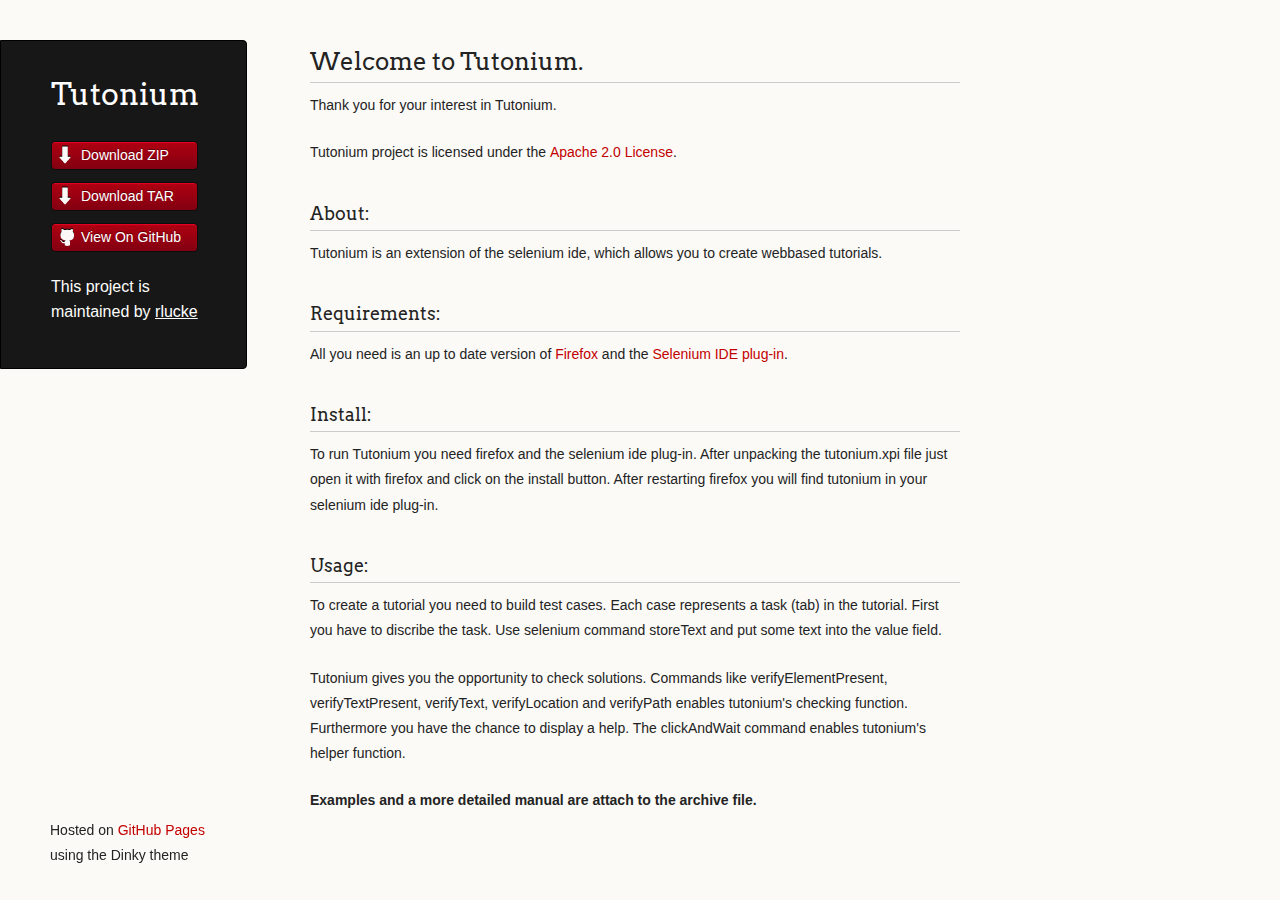
<file: index.html>
<!doctype html>
<html>
  <head>
    <meta charset="utf-8">
    <meta http-equiv="X-UA-Compatible" content="chrome=1">
    <title>Tutonium by rlucke</title>

    <link rel="stylesheet" href="stylesheets/styles.css">
    <link rel="stylesheet" href="stylesheets/pygment_trac.css">
    <script src="javascripts/scale.fix.js"></script>
    <meta name="viewport" content="width=device-width, initial-scale=1, user-scalable=no">
    <!--[if lt IE 9]>
    <script src="//html5shiv.googlecode.com/svn/trunk/html5.js"></script>
    <![endif]-->
  </head>
  <body>
    <div class="wrapper">
      <header>
        <h1 class="header">Tutonium</h1>
        <p class="header"></p>

        <ul>
          <li class="download"><a class="buttons" href="https://github.com/rlucke/tutonium/zipball/master">Download ZIP</a></li>
          <li class="download"><a class="buttons" href="https://github.com/rlucke/tutonium/tarball/master">Download TAR</a></li>
          <li><a class="buttons github" href="https://github.com/rlucke/tutonium">View On GitHub</a></li>
        </ul>

        <p class="header">This project is maintained by <a class="header name" href="https://github.com/rlucke">rlucke</a></p>


      </header>
      <section>
        <h2>
<a name="welcome-to-tutonium" class="anchor" href="#welcome-to-tutonium"><span class="octicon octicon-link"></span></a>Welcome to Tutonium.</h2>

<p>Thank you for your interest in Tutonium.</p>

<p>Tutonium project is licensed under the <a href="http://www.apache.org/licenses/LICENSE-2.0">Apache 2.0 License</a>. </p>

<h3>
<a name="about" class="anchor" href="#about"><span class="octicon octicon-link"></span></a>About:</h3>

<p>Tutonium is an extension of the selenium ide, which allows you 
to create webbased tutorials.</p>

<h3>
<a name="requirements" class="anchor" href="#requirements"><span class="octicon octicon-link"></span></a>Requirements:</h3>

<p>All you need is an up to date version of <a href="http://www.mozilla.org/de/firefox/">Firefox</a> and the <a href="http://docs.seleniumhq.org/download/">Selenium IDE plug-in</a>.</p>

<h3>
<a name="install" class="anchor" href="#install"><span class="octicon octicon-link"></span></a>Install:</h3>

<p>To run Tutonium you need firefox and the selenium ide plug-in. 
After unpacking the tutonium.xpi file just open it with firefox 
and click on the install button. After restarting firefox you 
will find tutonium in your selenium ide plug-in.</p>

<h3>
<a name="usage" class="anchor" href="#usage"><span class="octicon octicon-link"></span></a>Usage:</h3>

<p>To create a tutorial you need to build test cases. Each case 
represents a task (tab) in the tutorial. First you have to 
discribe the task. Use selenium command storeText and put some 
text into the value field.</p>

<p>Tutonium gives you the opportunity to check solutions. Commands
like verifyElementPresent, verifyTextPresent, verifyText, 
verifyLocation and verifyPath enables tutonium's checking 
function. Furthermore you have the chance to display a help. 
The clickAndWait command enables tutonium's helper function.</p>

<p><strong>Examples and a more detailed manual are attach to the archive file.</strong></p>
      </section>
      <footer>
        <p><small>Hosted on <a href="https://pages.github.com">GitHub Pages</a> using the Dinky theme</small></p>
      </footer>
    </div>
    <!--[if !IE]><script>fixScale(document);</script><![endif]-->
		
  </body>
</html>
</file>
<file: stylesheets/pygment_trac.css>
.highlight  { background: #ffffff; }
.highlight .c { color: #999988; font-style: italic } /* Comment */
.highlight .err { color: #a61717; background-color: #e3d2d2 } /* Error */
.highlight .k { font-weight: bold } /* Keyword */
.highlight .o { font-weight: bold } /* Operator */
.highlight .cm { color: #999988; font-style: italic } /* Comment.Multiline */
.highlight .cp { color: #999999; font-weight: bold } /* Comment.Preproc */
.highlight .c1 { color: #999988; font-style: italic } /* Comment.Single */
.highlight .cs { color: #999999; font-weight: bold; font-style: italic } /* Comment.Special */
.highlight .gd { color: #000000; background-color: #ffdddd } /* Generic.Deleted */
.highlight .gd .x { color: #000000; background-color: #ffaaaa } /* Generic.Deleted.Specific */
.highlight .ge { font-style: italic } /* Generic.Emph */
.highlight .gr { color: #aa0000 } /* Generic.Error */
.highlight .gh { color: #999999 } /* Generic.Heading */
.highlight .gi { color: #000000; background-color: #ddffdd } /* Generic.Inserted */
.highlight .gi .x { color: #000000; background-color: #aaffaa } /* Generic.Inserted.Specific */
.highlight .go { color: #888888 } /* Generic.Output */
.highlight .gp { color: #555555 } /* Generic.Prompt */
.highlight .gs { font-weight: bold } /* Generic.Strong */
.highlight .gu { color: #800080; font-weight: bold; } /* Generic.Subheading */
.highlight .gt { color: #aa0000 } /* Generic.Traceback */
.highlight .kc { font-weight: bold } /* Keyword.Constant */
.highlight .kd { font-weight: bold } /* Keyword.Declaration */
.highlight .kn { font-weight: bold } /* Keyword.Namespace */
.highlight .kp { font-weight: bold } /* Keyword.Pseudo */
.highlight .kr { font-weight: bold } /* Keyword.Reserved */
.highlight .kt { color: #445588; font-weight: bold } /* Keyword.Type */
.highlight .m { color: #009999 } /* Literal.Number */
.highlight .s { color: #d14 } /* Literal.String */
.highlight .na { color: #008080 } /* Name.Attribute */
.highlight .nb { color: #0086B3 } /* Name.Builtin */
.highlight .nc { color: #445588; font-weight: bold } /* Name.Class */
.highlight .no { color: #008080 } /* Name.Constant */
.highlight .ni { color: #800080 } /* Name.Entity */
.highlight .ne { color: #990000; font-weight: bold } /* Name.Exception */
.highlight .nf { color: #990000; font-weight: bold } /* Name.Function */
.highlight .nn { color: #555555 } /* Name.Namespace */
.highlight .nt { color: #000080 } /* Name.Tag */
.highlight .nv { color: #008080 } /* Name.Variable */
.highlight .ow { font-weight: bold } /* Operator.Word */
.highlight .w { color: #bbbbbb } /* Text.Whitespace */
.highlight .mf { color: #009999 } /* Literal.Number.Float */
.highlight .mh { color: #009999 } /* Literal.Number.Hex */
.highlight .mi { color: #009999 } /* Literal.Number.Integer */
.highlight .mo { color: #009999 } /* Literal.Number.Oct */
.highlight .sb { color: #d14 } /* Literal.String.Backtick */
.highlight .sc { color: #d14 } /* Literal.String.Char */
.highlight .sd { color: #d14 } /* Literal.String.Doc */
.highlight .s2 { color: #d14 } /* Literal.String.Double */
.highlight .se { color: #d14 } /* Literal.String.Escape */
.highlight .sh { color: #d14 } /* Literal.String.Heredoc */
.highlight .si { color: #d14 } /* Literal.String.Interpol */
.highlight .sx { color: #d14 } /* Literal.String.Other */
.highlight .sr { color: #009926 } /* Literal.String.Regex */
.highlight .s1 { color: #d14 } /* Literal.String.Single */
.highlight .ss { color: #990073 } /* Literal.String.Symbol */
.highlight .bp { color: #999999 } /* Name.Builtin.Pseudo */
.highlight .vc { color: #008080 } /* Name.Variable.Class */
.highlight .vg { color: #008080 } /* Name.Variable.Global */
.highlight .vi { color: #008080 } /* Name.Variable.Instance */
.highlight .il { color: #009999 } /* Literal.Number.Integer.Long */

.type-csharp .highlight .k { color: #0000FF }
.type-csharp .highlight .kt { color: #0000FF }
.type-csharp .highlight .nf { color: #000000; font-weight: normal }
.type-csharp .highlight .nc { color: #2B91AF }
.type-csharp .highlight .nn { color: #000000 }
.type-csharp .highlight .s { color: #A31515 }
.type-csharp .highlight .sc { color: #A31515 }
</file>
<file: stylesheets/styles.css>
@import url(https://fonts.googleapis.com/css?family=Arvo:400,700,400italic);

/* MeyerWeb Reset */

html, body, div, span, applet, object, iframe,
h1, h2, h3, h4, h5, h6, p, blockquote, pre,
a, abbr, acronym, address, big, cite, code,
del, dfn, em, img, ins, kbd, q, s, samp,
small, strike, strong, sub, sup, tt, var,
b, u, i, center,
dl, dt, dd, ol, ul, li,
fieldset, form, label, legend,
table, caption, tbody, tfoot, thead, tr, th, td,
article, aside, canvas, details, embed,
figure, figcaption, footer, header, hgroup,
menu, nav, output, ruby, section, summary,
time, mark, audio, video {
  margin: 0;
  padding: 0;
  border: 0;
  font: inherit;
  vertical-align: baseline;
}


/* Base text styles */

body {
  padding:10px 50px 0 0;
  font-family:"Helvetica Neue", Helvetica, Arial, sans-serif;
	font-size: 14px;
	color: #232323;
	background-color: #FBFAF7;
	margin: 0;
	line-height: 1.8em;
	-webkit-font-smoothing: antialiased;

}

h1, h2, h3, h4, h5, h6 {
  color:#232323;
  margin:36px 0 10px;
}

p, ul, ol, table, dl {
  margin:0 0 22px;
}

h1, h2, h3 {
	font-family: Arvo, Monaco, serif;
  line-height:1.3;
	font-weight: normal;
}

h1,h2, h3 {
	display: block;
	border-bottom: 1px solid #ccc;
	padding-bottom: 5px;
}

h1 {
	font-size: 30px;
}

h2 {
	font-size: 24px;
}

h3 {
	font-size: 18px;
}

h4, h5, h6 {
	font-family: Arvo, Monaco, serif;
	font-weight: 700;
}

a {
  color:#C30000;
  font-weight:200;
  text-decoration:none;
}

a:hover {
	text-decoration: underline;
}

a small {
	font-size: 12px;
}

em {
	font-style: italic;
}

strong {
  font-weight:700;
}

ul li {
  list-style: inside;
  padding-left: 25px;
}

ol li {
  list-style: decimal inside;
  padding-left: 20px;
}

blockquote {
  margin: 0;
  padding: 0 0 0 20px;
  font-style: italic;
}

dl, dt, dd, dl p {
	font-color: #444;
}

dl dt {
  font-weight: bold;
}

dl dd {
  padding-left: 20px;
  font-style: italic;
}

dl p {
  padding-left: 20px;
  font-style: italic;
}

hr {
  border:0;
  background:#ccc;
  height:1px;
  margin:0 0 24px;
}

/* Images */

img {
  position: relative;
  margin: 0 auto;
  max-width: 650px;
  padding: 5px;
  margin: 10px 0 32px 0;
  border: 1px solid #ccc;
}


/* Code blocks */

code, pre {
	font-family: Monaco, "Bitstream Vera Sans Mono", "Lucida Console", Terminal, monospace;
  color:#000;
  font-size:14px;
}

pre {
	padding: 4px 12px;
  background: #FDFEFB;
  border-radius:4px;
  border:1px solid #D7D8C8;
  overflow: auto;
  overflow-y: hidden;
	margin-bottom: 32px;
}


/* Tables */

table {
  width:100%;
}

table {
  border: 1px solid #ccc;
  margin-bottom: 32px;
  text-align: left;
 }

th {
  font-family: 'Arvo', Helvetica, Arial, sans-serif;
	font-size: 18px;
	font-weight: normal;
  padding: 10px;
  background: #232323;
  color: #FDFEFB;
 }

td {
  padding: 10px;
	background: #ccc;
 }


/* Wrapper */
.wrapper {
  width:960px;
}


/* Header */

header {
	background-color: #171717;
	color: #FDFDFB;
  width:170px;
  float:left;
  position:fixed;
	border: 1px solid #000;
	-webkit-border-top-right-radius: 4px;
	-webkit-border-bottom-right-radius: 4px;
	-moz-border-radius-topright: 4px;
	-moz-border-radius-bottomright: 4px;
	border-top-right-radius: 4px;
	border-bottom-right-radius: 4px;
	padding: 34px 25px 22px 50px;
	margin: 30px 25px 0 0;
	-webkit-font-smoothing: antialiased;
}

p.header {
	font-size: 16px;
}

h1.header {
	font-family: Arvo, sans-serif;
	font-size: 30px;
	font-weight: 300;
	line-height: 1.3em;
	border-bottom: none;
	margin-top: 0;
}


h1.header, a.header, a.name, header a{
	color: #fff;
}

a.header {
	text-decoration: underline;
}

a.name {
	white-space: nowrap;
}

header ul {
  list-style:none;
  padding:0;
}

header li {
	list-style-type: none;
  width:132px;
  height:15px;
	margin-bottom: 12px;
	line-height: 1em;
	padding: 6px 6px 6px 7px;

	background: #AF0011;
	background: -moz-linear-gradient(top, #AF0011 0%, #820011 100%);
  background: -webkit-gradient(linear, left top, left bottom, color-stop(0%,#f8f8f8), color-stop(100%,#dddddd));
  background: -webkit-linear-gradient(top, #AF0011 0%,#820011 100%);
  background: -o-linear-gradient(top, #AF0011 0%,#820011 100%);
  background: -ms-linear-gradient(top, #AF0011 0%,#820011 100%);
  background: linear-gradient(top, #AF0011 0%,#820011 100%);

	border-radius:4px;
  border:1px solid #0D0D0D;

	-webkit-box-shadow: inset 0px 1px 1px 0 rgba(233,2,38, 1);
	box-shadow: inset 0px 1px 1px 0 rgba(233,2,38, 1);

}

header li:hover {
	background: #C3001D;
	background: -moz-linear-gradient(top, #C3001D 0%, #950119 100%);
  background: -webkit-gradient(linear, left top, left bottom, color-stop(0%,#f8f8f8), color-stop(100%,#dddddd));
  background: -webkit-linear-gradient(top, #C3001D 0%,#950119 100%);
  background: -o-linear-gradient(top, #C3001D 0%,#950119 100%);
  background: -ms-linear-gradient(top, #C3001D 0%,#950119 100%);
  background: linear-gradient(top, #C3001D 0%,#950119 100%);
}

a.buttons {
	-webkit-font-smoothing: antialiased;
	background: url(../images/arrow-down.png) no-repeat;
	font-weight: normal;
	text-shadow: rgba(0, 0, 0, 0.4) 0 -1px 0;
	padding: 2px 2px 2px 22px;
	height: 30px;
}

a.github {
	background: url(../images/octocat-small.png) no-repeat 1px;
}

a.buttons:hover {
	color: #fff;
	text-decoration: none;
}


/* Section - for main page content */

section {
  width:650px;
  float:right;
  padding-bottom:50px;
}


/* Footer */

footer {
  width:170px;
  float:left;
  position:fixed;
  bottom:10px;
	padding-left: 50px;
}

@media print, screen and (max-width: 960px) {

  div.wrapper {
    width:auto;
    margin:0;
  }

  header, section, footer {
    float:none;
    position:static;
    width:auto;
  }

	footer {
		border-top: 1px solid #ccc;
		margin:0 84px 0 50px;
		padding:0;
	}

  header {
    padding-right:320px;
  }

  section {
    padding:20px 84px 20px 50px;
    margin:0 0 20px;
  }

  header a small {
    display:inline;
  }

  header ul {
    position:absolute;
    right:130px;
    top:84px;
  }
}

@media print, screen and (max-width: 720px) {
  body {
    word-wrap:break-word;
  }

  header {
    padding:10px 20px 0;
		margin-right: 0;
  }

	section {
    padding:10px 0 10px 20px;
    margin:0 0 30px;
  }

	footer {
		margin: 0 0 0 30px;
	}

  header ul, header p.view {
    position:static;
  }
}

@media print, screen and (max-width: 480px) {

  header ul li.download {
    display:none;
  }

	footer {
		margin: 0 0 0 20px;
	}

	footer a{
		display:block;
	}

}

@media print {
  body {
    padding:0.4in;
    font-size:12pt;
    color:#444;
  }
}
</file>
